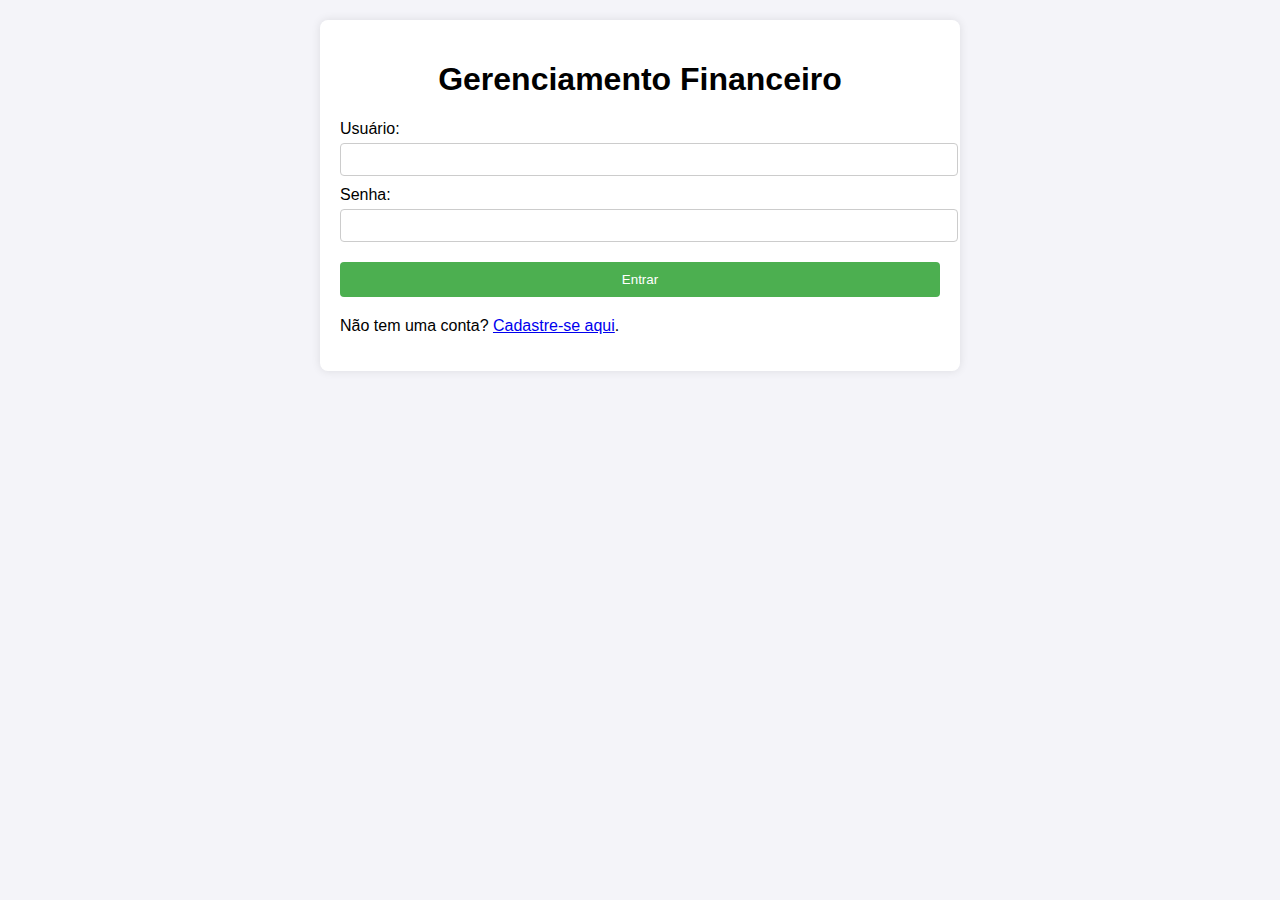
<file: index.html>
<!DOCTYPE html>
<html lang="pt-BR">
<head>
    <meta charset="UTF-8">
    <meta name="viewport" content="width=device-width, initial-scale=1.0">
    <title>Login</title>
    <link rel="stylesheet" href="styles.css">
</head>
<body>
    <div class="container">
        <h1>Gerenciamento Financeiro</h1>
        <form id="loginForm">
            <label for="username">Usuário:</label>
            <input type="text" id="username" required>
            <label for="password">Senha:</label>
            <input type="password" id="password" required>
            <button type="submit">Entrar</button>
        </form>
        <p>Não tem uma conta? <a href="register.html">Cadastre-se aqui</a>.</p>
    </div>
    <script src="script.js"></script>
</body>
</html>
</file>
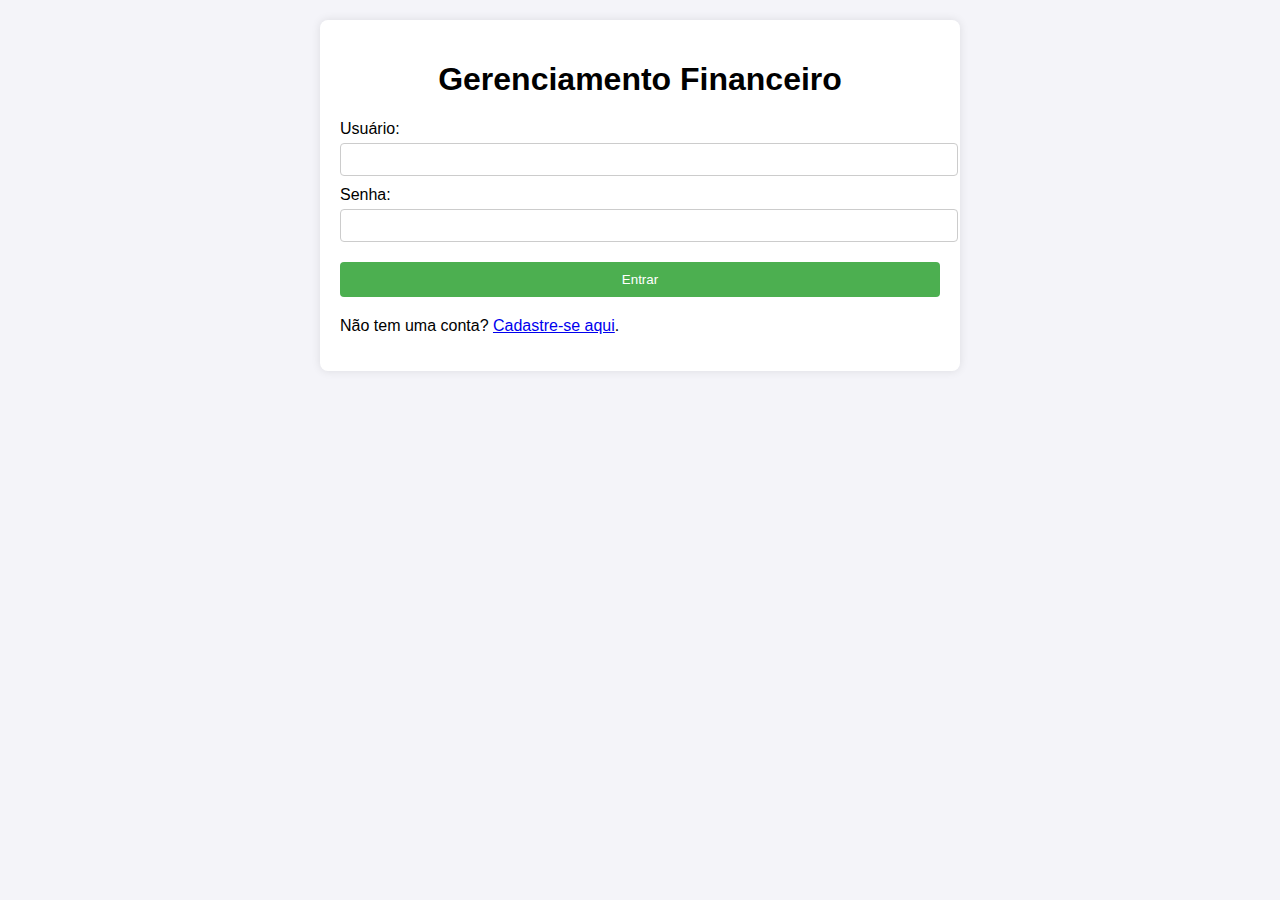
<file: app.html>
<!DOCTYPE html>
<html lang="pt-BR">
<head>
    <meta charset="UTF-8">
    <meta name="viewport" content="width=device-width, initial-scale=1.0">
    <title>App</title>
    <link rel="stylesheet" href="styles.css">
</head>
<body>
    <div class="container">
        <h1>Bem-vindo, <span id="welcomeUser"></span>!</h1>
        <div>
            <h2>Suas Finanças</h2>
            <form id="financeForm">
                <label for="description">Descrição:</label>
                <input type="text" id="description" required>
                <label for="amount">Valor (R$):</label>
                <input type="number" id="amount" step="0.01" required>
                <button type="submit">Adicionar</button>
            </form>
            <table id="financeTable">
                <thead>
                    <tr>
                        <th>Descrição</th>
                        <th>Valor</th>
                        <th>Ação</th>
                    </tr>
                </thead>
                <tbody>
                    <!-- Dados adicionados dinamicamente -->
                </tbody>
            </table>
        </div>
        <button id="logout">Sair</button>
    </div>
    <script src="db.js"></script>
    <script src="script.js"></script>
</body>
</html>
</file>
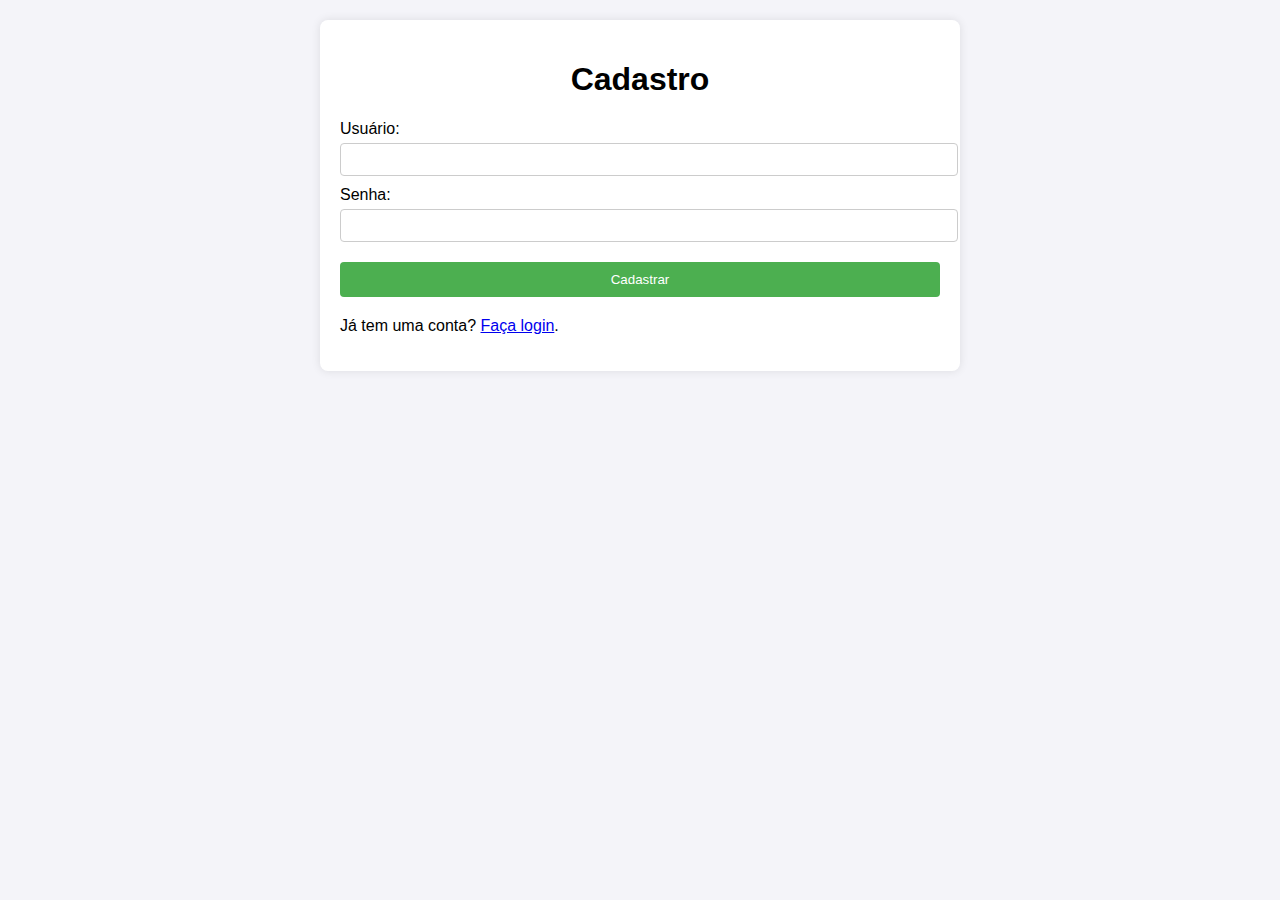
<file: register.html>
<!DOCTYPE html>
<html lang="pt-BR">
<head>
    <meta charset="UTF-8">
    <meta name="viewport" content="width=device-width, initial-scale=1.0">
    <title>Cadastro</title>
    <link rel="stylesheet" href="styles.css">
</head>
<body>
    <div class="container">
        <h1>Cadastro</h1>
        <form id="registerForm">
            <label for="newUsername">Usuário:</label>
            <input type="text" id="newUsername" required>
            <label for="newPassword">Senha:</label>
            <input type="password" id="newPassword" required>
            <button type="submit">Cadastrar</button>
        </form>
        <p>Já tem uma conta? <a href="index.html">Faça login</a>.</p>
    </div>
    <script src="script.js"></script>
</body>
</html>
</file>
<file: styles.css>
body {
    font-family: Arial, sans-serif;
    margin: 0;
    padding: 20px;
    background-color: #f4f4f9;
}

.container {
    max-width: 600px;
    margin: 0 auto;
    padding: 20px;
    background: white;
    border-radius: 8px;
    box-shadow: 0 0 10px rgba(0, 0, 0, 0.1);
}

h1 {
    text-align: center;
}

form {
    margin-bottom: 20px;
}

label {
    display: block;
    margin-top: 10px;
}

input {
    width: 100%;
    padding: 8px;
    margin-top: 5px;
    border: 1px solid #ccc;
    border-radius: 4px;
}

button {
    width: 100%;
    padding: 10px;
    margin-top: 20px;
    background-color: #4CAF50;
    color: white;
    border: none;
    border-radius: 4px;
    cursor: pointer;
}

button:hover {
    background-color: #45a049;
}

table {
    width: 100%;
    border-collapse: collapse;
    margin-top: 20px;
}

table th, table td {
    border: 1px solid #ddd;
    padding: 8px;
    text-align: left;
}

table th {
    background-color: #f2f2f2;
}

button#logout {
    margin-top: 20px;
    background-color: #f44336;
}

button#logout:hover {
    background-color: #d32f2f;
}
</file>
